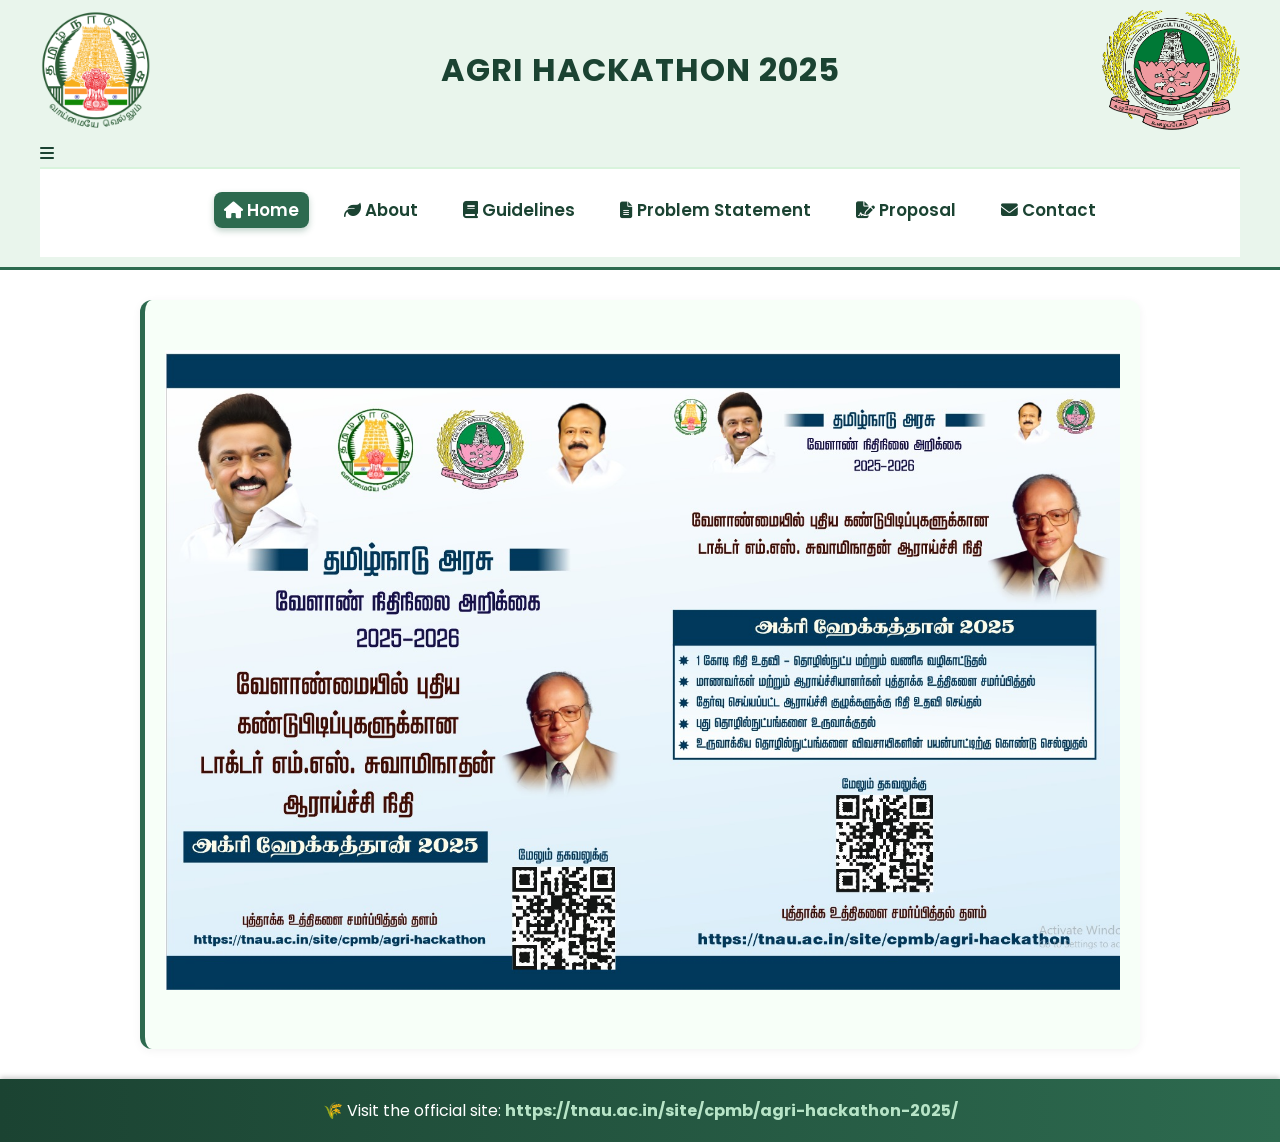
<file: index.html>
<!DOCTYPE html>
<html lang="en">
<head>
  <meta charset="UTF-8">
  <meta name="viewport" content="width=device-width, initial-scale=1.0">
  <title>Home | Agri Hackathon 2025</title>
  <link href="https://fonts.googleapis.com/css2?family=Poppins:wght@400;600;700&display=swap" rel="stylesheet">
  <link rel="stylesheet" href="https://cdnjs.cloudflare.com/ajax/libs/font-awesome/6.5.0/css/all.min.css">
  <link rel="stylesheet" href="style.css">
</head>
<body>
  <header>
    <div class="logo-bar">
      <div class="logo-left"><img src="TN_logo.png" alt="Tamil Nadu Government Logo"></div>
      <div class="logo-title">AGRI HACKATHON 2025</div>
      <div class="logo-right"><img src="tnau-logo.png" alt="Tamil Nadu Agricultural University Logo"></div>
    </div>
    <!-- Hamburger icon (mobile only) -->
<div class="menu-toggle">
  <i class="fa-solid fa-bars"></i>
</div>

<nav>
  <ul id="nav-menu">
        <li><a class="active" href="https://tnau.ac.in/site/cpmb/agri-hackathon-2025/"><i class="fa-solid fa-house"></i> Home</a></li>
        <li><a href="about.html"><i class="fa-solid fa-leaf"></i> About</a></li>
        <li><a href="guidelines.html"><i class="fa-solid fa-book"></i> Guidelines</a></li>
        <li><a href="problem.html"><i class="fa-solid fa-file-lines"></i> Problem Statement</a></li>
        <li><a href="proposal.html"><i class="fa-solid fa-file-signature"></i> Proposal</a></li>
        <li><a href="contact.html"><i class="fa-solid fa-envelope"></i> Contact</a></li>
      </ul>
    </nav>
  </header>

  <section class="section">
    <div class="banner"><img src="Tamil_hackathon.jpg" alt="Agri Hackathon Banner"></div>
  </section>

 <footer>
  🌾 Visit the official site:
  <a href="https://tnau.ac.in/site/cpmb/agri-hackathon-2025/" target="_blank">
    https://tnau.ac.in/site/cpmb/agri-hackathon-2025/
  </a>
</footer>

<!-- ===== JavaScript Section Control ===== -->
<script>
const toggleBtn = document.querySelector(".menu-toggle");
const menu = document.querySelector("#nav-menu");

toggleBtn.addEventListener("click", () => {
  menu.classList.toggle("show");
});
function showSection(id) {
  // Hide all sections
  document.querySelectorAll('.section').forEach(sec => sec.classList.remove('active-section'));
  
  // Show the selected one
  document.getElementById(id).classList.add('active-section');
  
  // Update the active button
  document.querySelectorAll('.nav-btn').forEach(btn => btn.classList.remove('active'));
  event.target.classList.add('active');
  
  // Scroll to top smoothly
  window.scrollTo({ top: 0, behavior: "smooth" });
}
</script>
</body>
</html>
</file>
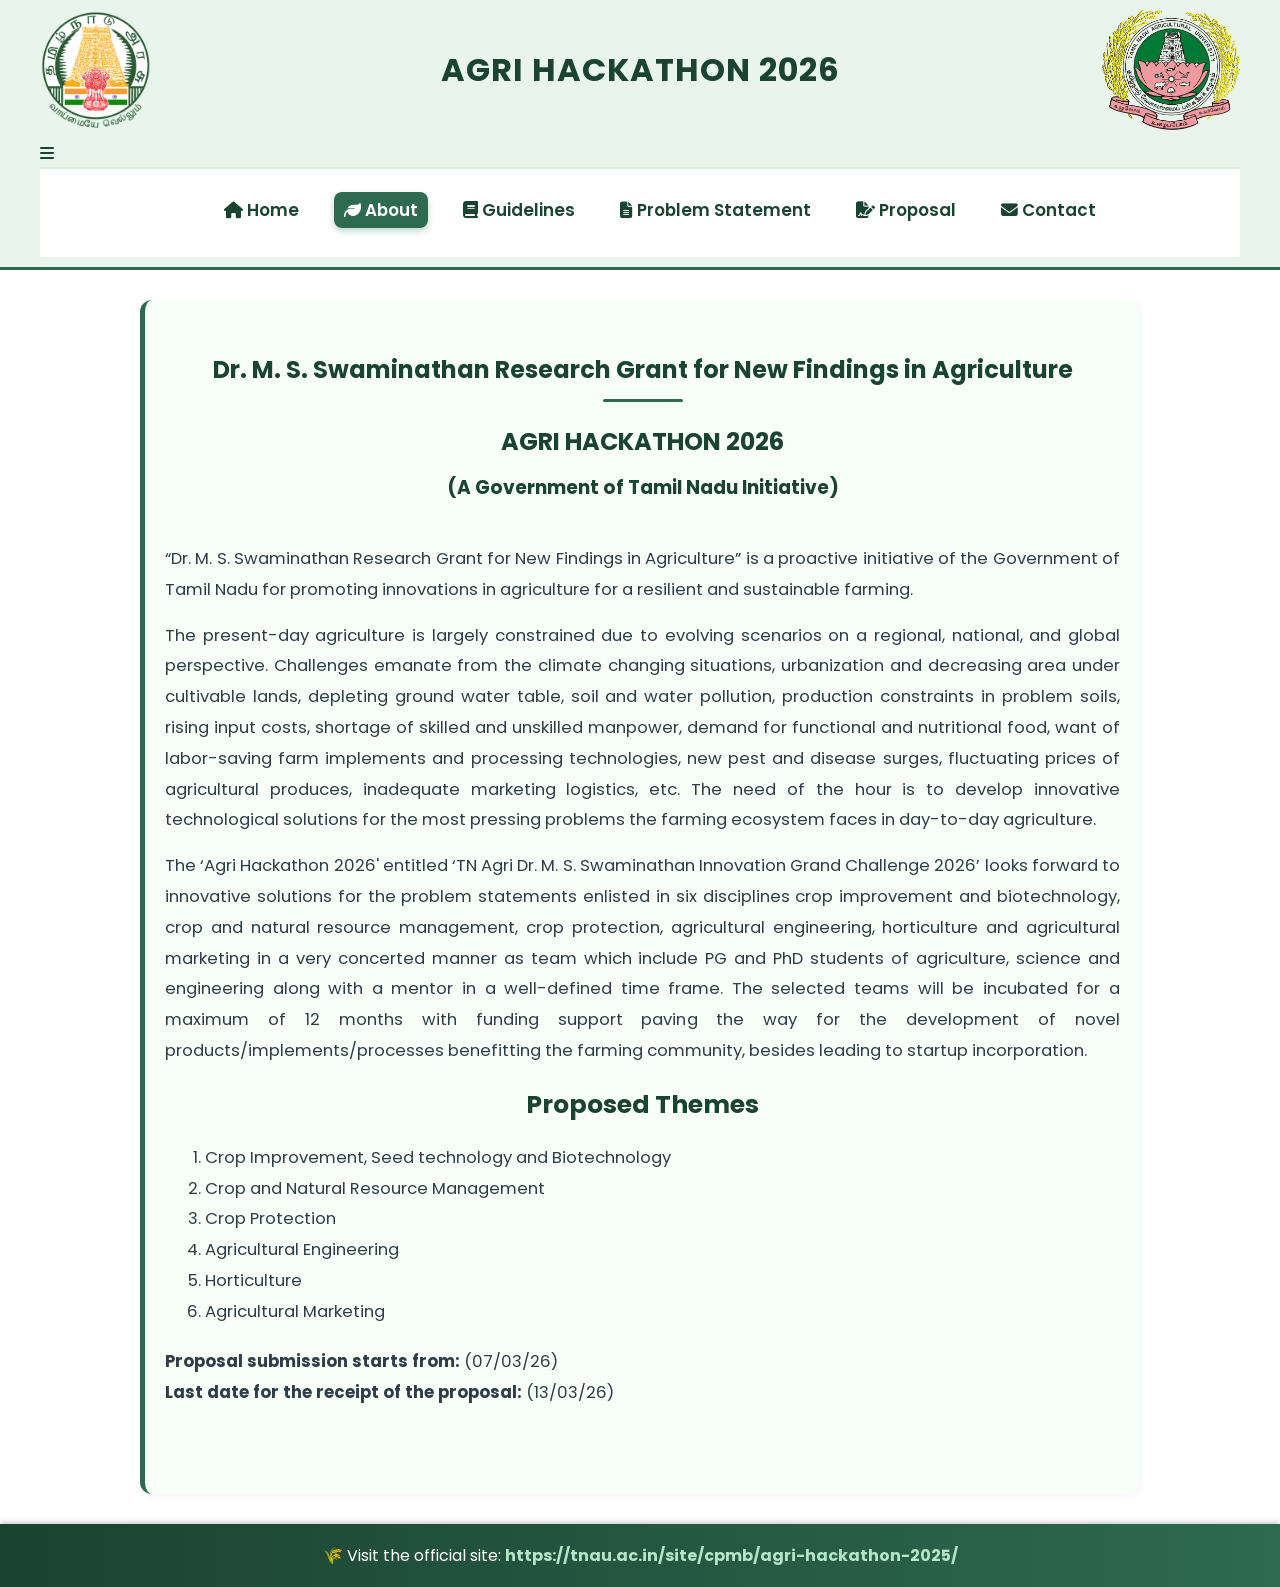
<file: about.html>
<!DOCTYPE html>
<html lang="en">
<head>
  <meta charset="UTF-8">
  <meta name="viewport" content="width=device-width, initial-scale=1.0">
  <title>About | Agri Hackathon 2026</title>
  <link href="https://fonts.googleapis.com/css2?family=Poppins:wght@400;600;700&display=swap" rel="stylesheet">
  <link rel="stylesheet" href="https://cdnjs.cloudflare.com/ajax/libs/font-awesome/6.5.0/css/all.min.css">
  <link rel="stylesheet" href="style.css">
</head>
<body>
  <header>
    <div class="logo-bar">
      <div class="logo-left"><img src="TN_logo.png" alt="Tamil Nadu Government Logo"></div>
      <div class="logo-title">AGRI HACKATHON 2026</div>
      <div class="logo-right"><img src="tnau-logo.png" alt="Tamil Nadu Agricultural University Logo"></div>
    </div>
    <!-- Hamburger icon (mobile only) -->
<div class="menu-toggle">
  <i class="fa-solid fa-bars"></i>
</div>

<nav>
  <ul id="nav-menu">
        <li><a href="https://tnau.ac.in/site/cpmb/agri-hackathon-2025/"><i class="fa-solid fa-house"></i> Home</a></li>
        <li><a class="active" href="about.html"><i class="fa-solid fa-leaf"></i> About</a></li>
        <li><a href="guidelines.html"><i class="fa-solid fa-book"></i> Guidelines</a></li>
        <li><a href="problem.html"><i class="fa-solid fa-file-lines"></i> Problem Statement</a></li>
        <li><a href="proposal.html"><i class="fa-solid fa-file-signature"></i> Proposal</a></li>
        <li><a href="contact.html"><i class="fa-solid fa-envelope"></i> Contact</a></li>
      </ul>
    </nav>
  </header>

  <section class="section">
    <h1>Dr. M. S. Swaminathan Research Grant for New Findings in Agriculture</h1>
    <h2>AGRI HACKATHON 2026</h2>
    <h3>(A Government of Tamil Nadu Initiative)</h3>

    <div class="about-layout">
      <div class="about-text">
    <p>“Dr. M. S. Swaminathan Research Grant for New Findings in Agriculture” is a proactive initiative of the Government of Tamil Nadu for promoting innovations in agriculture for a resilient and sustainable farming.</p>

    <p>The present-day agriculture is largely constrained due to evolving scenarios on a regional, national, and global perspective. Challenges emanate from the climate changing situations, urbanization and decreasing area under cultivable lands, depleting ground water table, soil and water pollution, production constraints in problem soils, rising input costs, shortage of skilled and unskilled manpower, demand for functional and nutritional food, want of labor-saving farm implements and processing technologies, new pest and disease surges, fluctuating prices of agricultural produces, inadequate marketing logistics, etc. The need of the hour is to develop innovative technological solutions for the most pressing problems the farming ecosystem faces in day-to-day agriculture.</p>

    <p>The ‘Agri Hackathon 2026' entitled ‘TN Agri Dr. M. S. Swaminathan Innovation Grand Challenge 2026’ looks forward to innovative solutions for the problem statements enlisted in six disciplines crop improvement and biotechnology, crop and natural resource management, crop protection, agricultural engineering, horticulture and agricultural marketing in a very concerted manner as team which include PG and PhD students of agriculture, science and engineering along with a mentor in a well-defined time frame. The selected teams will be incubated for a maximum of 12 months with funding support paving the way for the development of novel products/implements/processes benefitting the farming community, besides leading to startup incorporation.</p>

    <h2>Proposed Themes</h2>
    <ol>
      <li> Crop Improvement, Seed technology and Biotechnology </li>
      <li> Crop and Natural Resource Management </li>
      <li> Crop Protection </li>
      <li> Agricultural Engineering </li>
      <li> Horticulture </li>
      <li> Agricultural Marketing </li>
    </ol>

    <p>
    <strong>Proposal submission starts from:</strong> (07/03/26)<br>
    <strong>Last date for the receipt of the proposal:</strong> (13/03/26)
    </p>


  </section>

  <footer>
<script>
const toggleBtn = document.querySelector(".menu-toggle");
const menu = document.querySelector("#nav-menu");

toggleBtn.addEventListener("click", () => {
  menu.classList.toggle("show");
});
</script>
    🌾 Visit the official site:
    <a href="https://tnau.ac.in/site/cpmb/agri-hackathon-2025/" target="_blank">
      https://tnau.ac.in/site/cpmb/agri-hackathon-2025/
    </a>
  </footer>
</body>
</html>
</file>
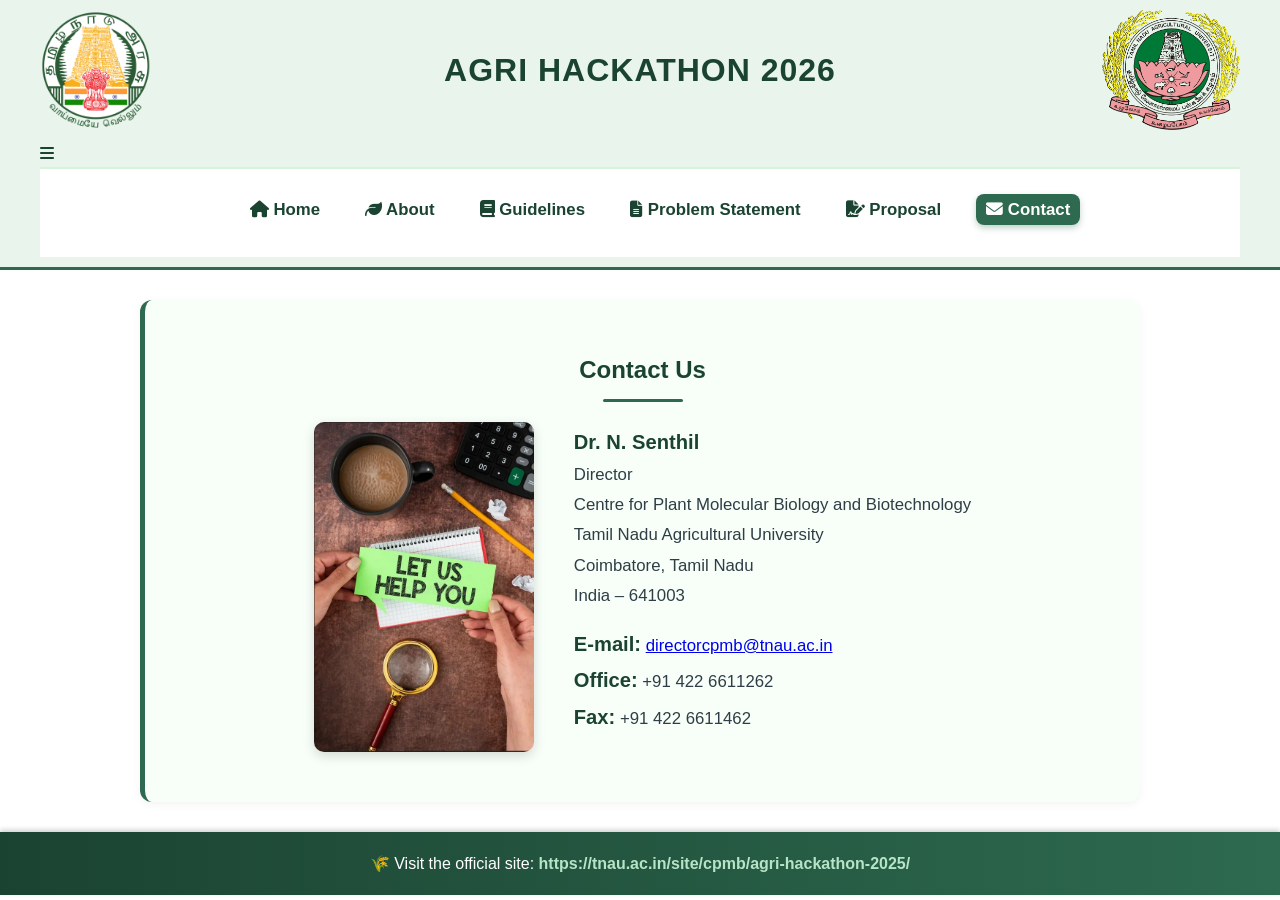
<file: contact.html>
<!DOCTYPE html>
<html lang="en">
<head>
<meta charset="UTF-8">
<meta name="viewport" content="width=device-width, initial-scale=1.0">
<title>Contact | Agri Hackathon 2026</title>

<link rel="stylesheet" href="https://cdnjs.cloudflare.com/ajax/libs/font-awesome/6.5.0/css/all.min.css">
<link rel="stylesheet" href="style.css">

<style>
.contact-container{
display:flex;
justify-content:center;
align-items:center;
gap:40px;
flex-wrap:wrap;
margin-top:20px;
}

.contact-container img{
width:220px;
height:auto;
border-radius:10px;
box-shadow:0 4px 12px rgba(0,0,0,0.15);
}

.contact-details{
font-size:1.05em;
line-height:1.8;
color:#2f3e46;
}

.contact-details strong{
color:#1b4332;
font-size:1.2em;
}
</style>

</head>

<body>

<header>
<div class="logo-bar">
<div class="logo-left"><img src="TN_logo.png"></div>
<div class="logo-title">AGRI HACKATHON 2026</div>
<div class="logo-right"><img src="tnau-logo.png"></div>
</div>

<div class="menu-toggle">
<i class="fa-solid fa-bars"></i>
</div>

<nav>
<ul id="nav-menu">

<li><a href="https://tnau.ac.in/site/cpmb/agri-hackathon-2025/"><i class="fa-solid fa-house"></i> Home</a></li>

<li><a href="about.html"><i class="fa-solid fa-leaf"></i> About</a></li>

<li><a href="guidelines.html"><i class="fa-solid fa-book"></i> Guidelines</a></li>

<li><a href="problem.html"><i class="fa-solid fa-file-lines"></i> Problem Statement</a></li>

<li><a href="proposal.html"><i class="fa-solid fa-file-signature"></i> Proposal</a></li>

<li><a class="active" href="contact.html"><i class="fa-solid fa-envelope"></i> Contact</a></li>

</ul>
</nav>
</header>

<section class="section">

<h1>Contact Us</h1>

<div class="contact-container">

<img src="help_us.jpg" alt="Help Desk Image">

<div class="contact-details">

<p>
<strong>Dr. N. Senthil</strong><br>
Director<br>
Centre for Plant Molecular Biology and Biotechnology<br>
Tamil Nadu Agricultural University<br>
Coimbatore, Tamil Nadu<br>
India – 641003
</p>

<p>
<strong>E-mail:</strong>
<a href="mailto:directorcpmb@tnau.ac.in">directorcpmb@tnau.ac.in</a><br>

<strong>Office:</strong> +91 422 6611262<br>

<strong>Fax:</strong> +91 422 6611462
</p>

</div>
</div>

</section>

<footer>
🌾 Visit the official site:
<a href="https://tnau.ac.in/site/cpmb/agri-hackathon-2025/" target="_blank">
https://tnau.ac.in/site/cpmb/agri-hackathon-2025/
</a>
</footer>

<script>
const toggleBtn=document.querySelector(".menu-toggle");
const menu=document.querySelector("#nav-menu");

toggleBtn.addEventListener("click",()=>{
menu.classList.toggle("show");
});
</script>

</body>
</html>
</file>
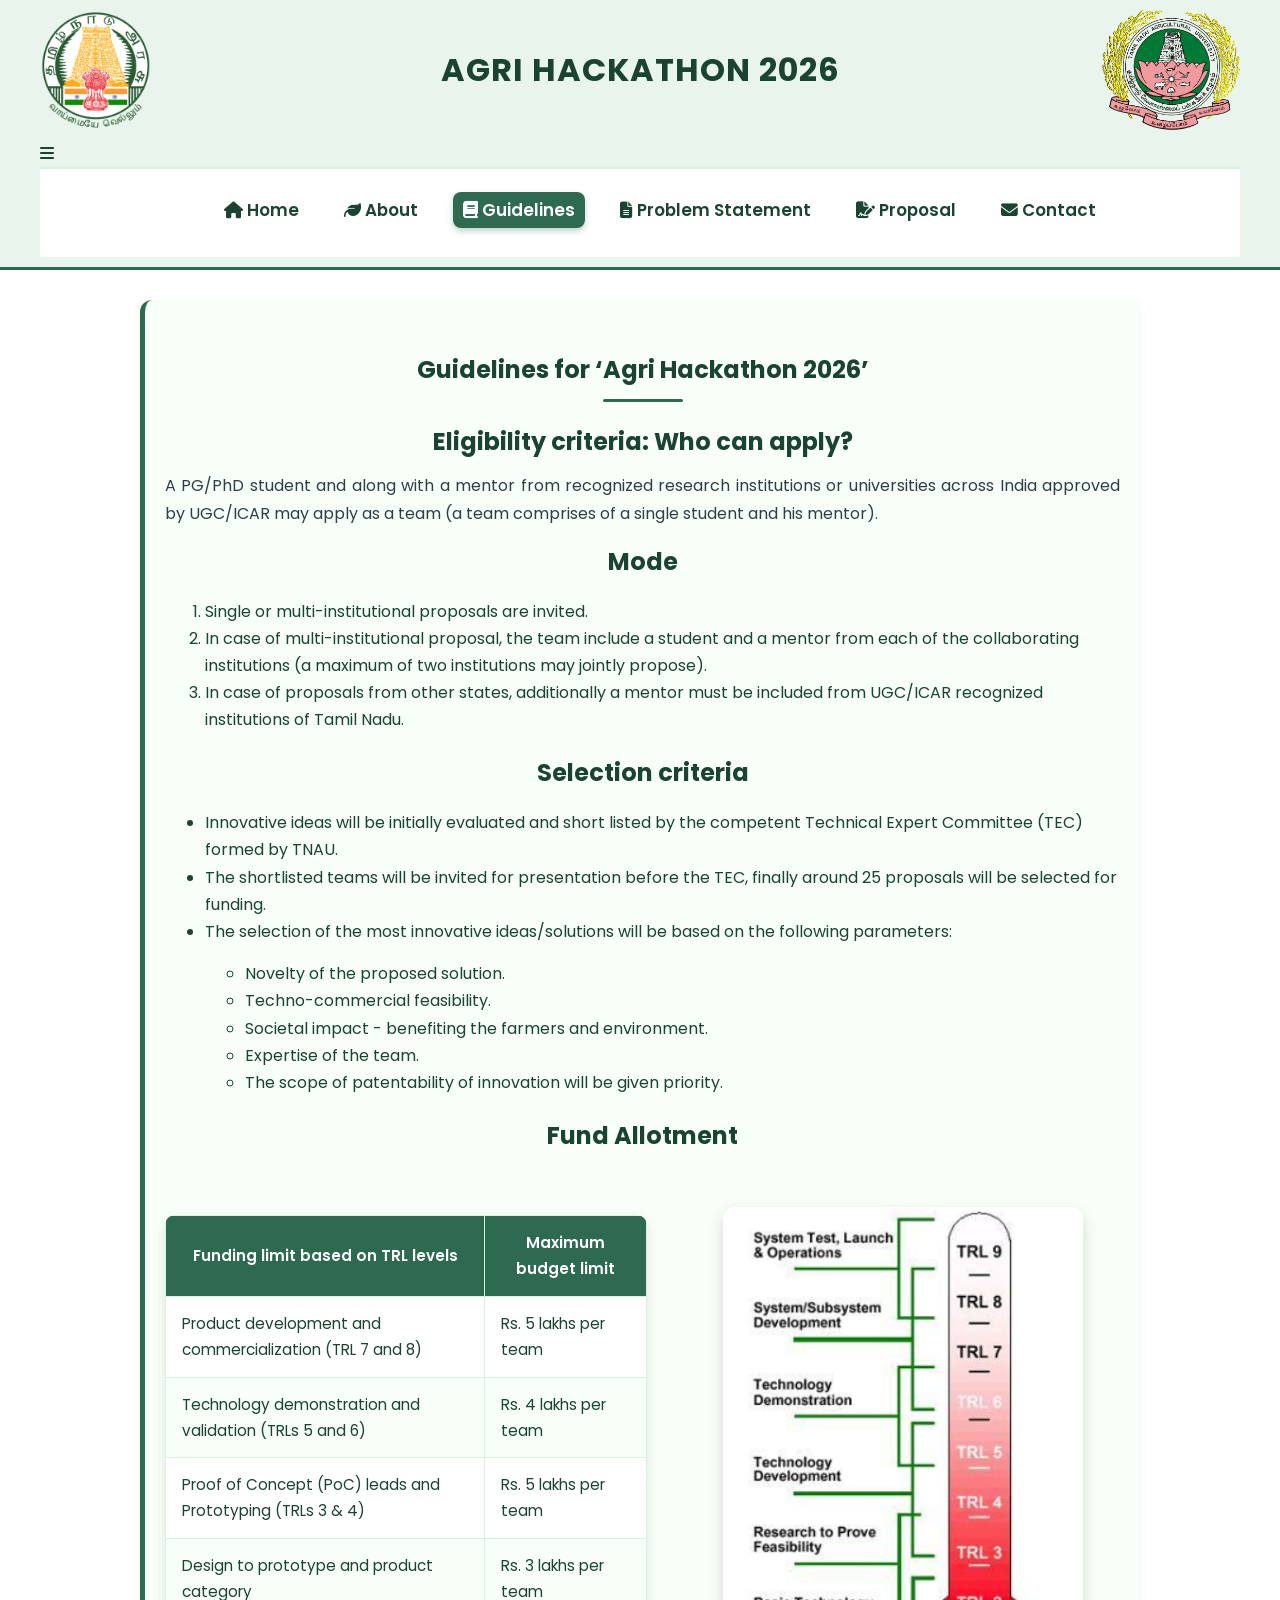
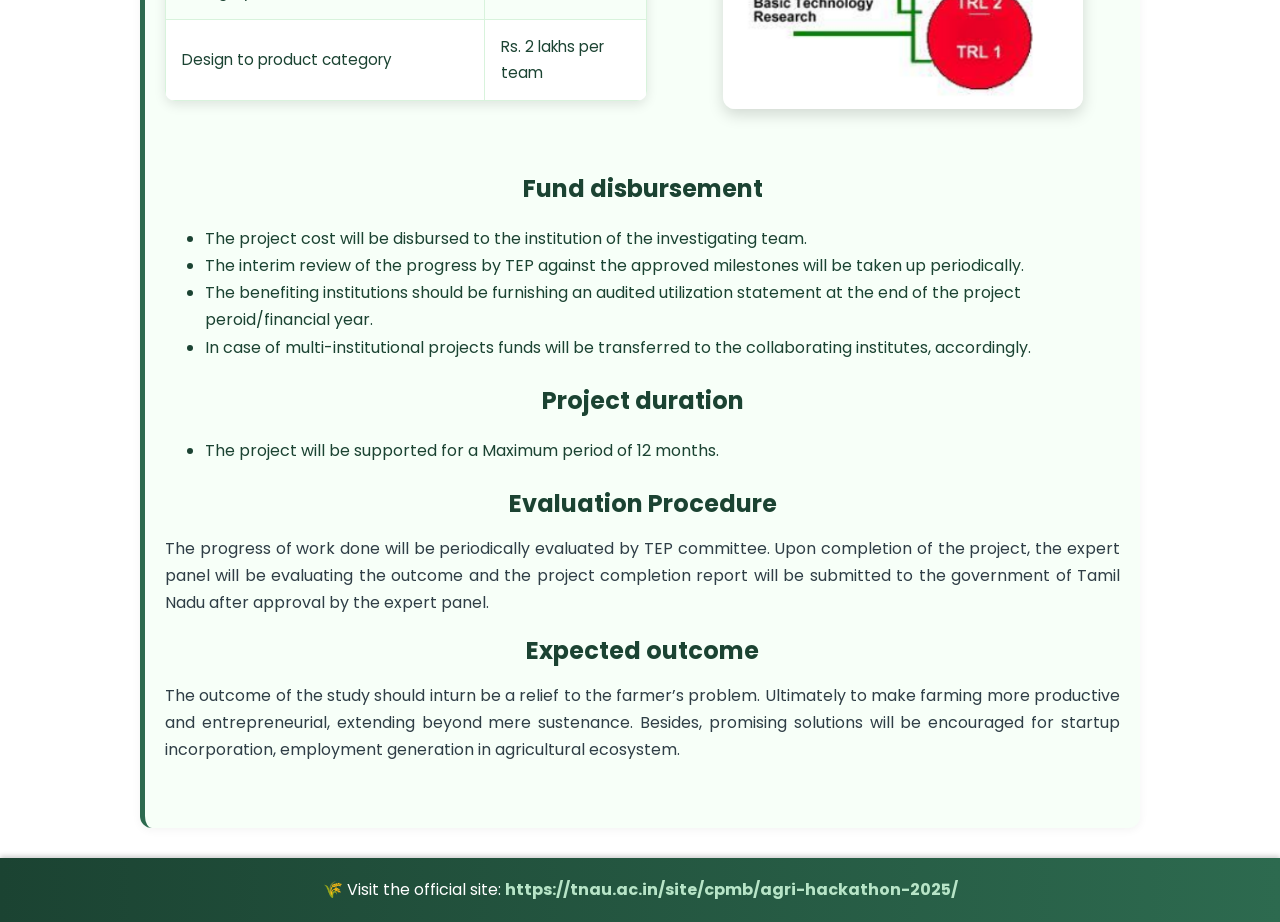
<file: guidelines.html>
<!DOCTYPE html>
<html lang="en">
<head>
  <meta charset="UTF-8">
  <meta name="viewport" content="width=device-width, initial-scale=1.0">
  <title>Guidelines | Agri Hackathon 2026</title>
  <link href="https://fonts.googleapis.com/css2?family=Poppins:wght@400;600;700&display=swap" rel="stylesheet">
  <link rel="stylesheet" href="https://cdnjs.cloudflare.com/ajax/libs/font-awesome/6.5.0/css/all.min.css">
  <link rel="stylesheet" href="style.css">
</head>
<body>
  <header>
    <div class="logo-bar">
      <div class="logo-left"><img src="TN_logo.png" alt="Tamil Nadu Government Logo"></div>
      <div class="logo-title">AGRI HACKATHON 2026</div>
      <div class="logo-right"><img src="tnau-logo.png" alt="Tamil Nadu Agricultural University Logo"></div>
    </div>
    <!-- Hamburger icon (mobile only) -->
<div class="menu-toggle">
  <i class="fa-solid fa-bars"></i>
</div>

<nav>
  <ul id="nav-menu">
        <li><a href="https://tnau.ac.in/site/cpmb/agri-hackathon-2025/"><i class="fa-solid fa-house"></i> Home</a></li>
        <li><a href="about.html"><i class="fa-solid fa-leaf"></i> About</a></li>
        <li><a class="active" href="guidelines.html"><i class="fa-solid fa-book"></i> Guidelines</a></li>
        <li><a href="problem.html"><i class="fa-solid fa-file-lines"></i> Problem Statement</a></li>
        <li><a href="proposal.html"><i class="fa-solid fa-file-signature"></i> Proposal</a></li>
        <li><a href="contact.html"><i class="fa-solid fa-envelope"></i> Contact</a></li>
      </ul>
    </nav>
  </header>

  <section class="section">
    <h1>Guidelines for ‘Agri Hackathon 2026’</h1>

    <h2>Eligibility criteria: Who can apply?</h2>
    <p>A PG/PhD student and along with a mentor from recognized research institutions or universities across India approved by UGC/ICAR may apply as a team (a team comprises of a single student and his mentor).</p>

    <h2>Mode</h2>
    <ol>
      <li>Single or multi-institutional proposals are invited.</li>
      <li>In case of multi-institutional proposal, the team include a student and a mentor from each of the collaborating institutions (a maximum of two institutions may jointly propose).</li>
      <li>In case of proposals from other states, additionally a mentor must be included from UGC/ICAR recognized institutions of Tamil Nadu.</li>
    </ol>

    <h2>Selection criteria</h2>
    <ul>
      <li>Innovative ideas will be initially evaluated and short listed by the competent Technical Expert Committee (TEC) formed by TNAU.</li>
      <li>The shortlisted teams will be invited for presentation before the TEC, finally around 25 proposals will be selected for funding.</li>
      <li>The selection of the most innovative ideas/solutions will be based on the following parameters:</li>
      <ul>
        <li>Novelty of the proposed solution.</li>
        <li>Techno-commercial feasibility.</li>
        <li>Societal impact - benefiting the farmers and environment.</li>
        <li>Expertise of the team.</li>
        <li>The scope of patentability of innovation will be given priority.</li>
      </ul>
    </ul>
<!-- ===== FUND ALLOTMENT ===== -->
<h2>Fund Allotment</h2>

<div class="fund-container">
  <div class="fund-table">
    <table>
      <thead>
        <tr>
          <th>Funding limit based on TRL levels</th>
          <th>Maximum budget limit</th>
        </tr>
      </thead>
      <tbody>
        <tr>
          <td>Product development and commercialization (TRL 7 and 8)</td>
          <td>Rs. 5 lakhs per team</td>
        </tr>
        <tr>
          <td>Technology demonstration and validation (TRLs 5 and 6)</td>
          <td>Rs. 4 lakhs per team</td>
        </tr>
        <tr>
          <td>Proof of Concept (PoC) leads and Prototyping (TRLs 3 & 4)</td>
          <td>Rs. 5 lakhs per team</td>
        </tr>
         <tr>
          <td>Design to prototype and product category </td>
          <td>Rs. 3 lakhs per team</td>
          <tr>
          <td>Design to product category </td>
          <td>Rs. 2 lakhs per team</td>
        </tr>

      </tbody>
    </table>
  </div>

  <div class="fund-image">
    <img src="TRL.png" alt="TRL Levels Chart">
  </div>
</div>


    <h2>Fund disbursement</h2>
    <ul>
      <li>The project cost will be disbursed to the institution of the investigating team.</li>
      <li>The interim review of the progress by TEP against the approved milestones will be taken up periodically.</li>
      <li>The benefiting institutions should be furnishing an audited utilization statement at the end of the project peroid/financial year.</li>
      <li>In case of multi-institutional projects funds will be transferred to the collaborating institutes, accordingly.</li>
    </ul>
  
    <h2>Project duration</h2>
    <ul>
       <li>The project will be supported for a Maximum period of 12 months.</li>
    </ul>

    <h2>Evaluation Procedure</h2>
    <p>The progress of work done will be periodically evaluated by TEP committee. Upon completion of the project, the expert panel will be evaluating the outcome and the project completion report will be submitted to the government of Tamil Nadu after approval by the expert panel.</p>

    <h2>Expected outcome</h2>
    <p>The outcome of the study should inturn be a relief to the farmer’s problem. Ultimately to make farming more productive and entrepreneurial, extending beyond mere sustenance. Besides, promising solutions will be encouraged for startup incorporation, employment generation in agricultural ecosystem.</p>
  </section>

  <footer>
<script>
const toggleBtn = document.querySelector(".menu-toggle");
const menu = document.querySelector("#nav-menu");

toggleBtn.addEventListener("click", () => {
  menu.classList.toggle("show");
});
</script>
    🌾 Visit the official site:
    <a href="https://tnau.ac.in/site/cpmb/agri-hackathon-2025/" target="_blank">
      https://tnau.ac.in/site/cpmb/agri-hackathon-2025/
    </a>
  </footer>
</body>
</html>
</file>
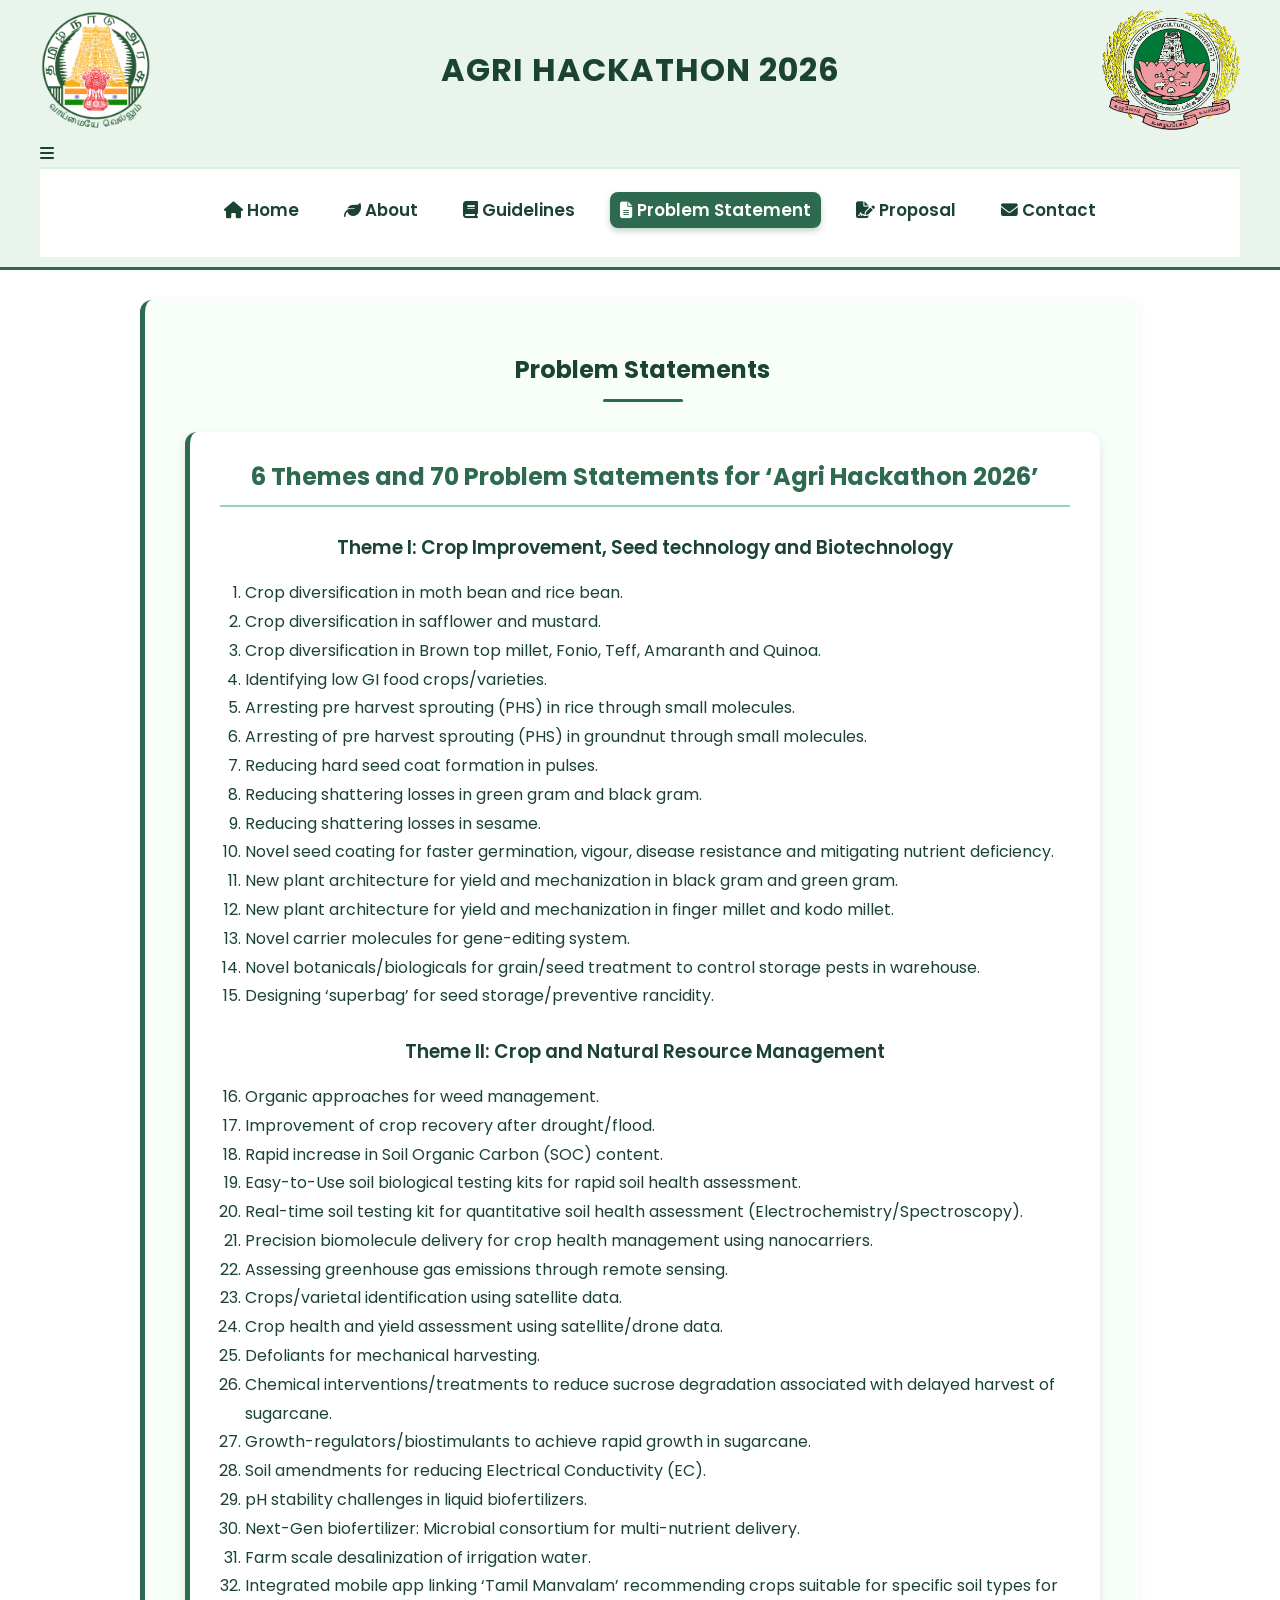
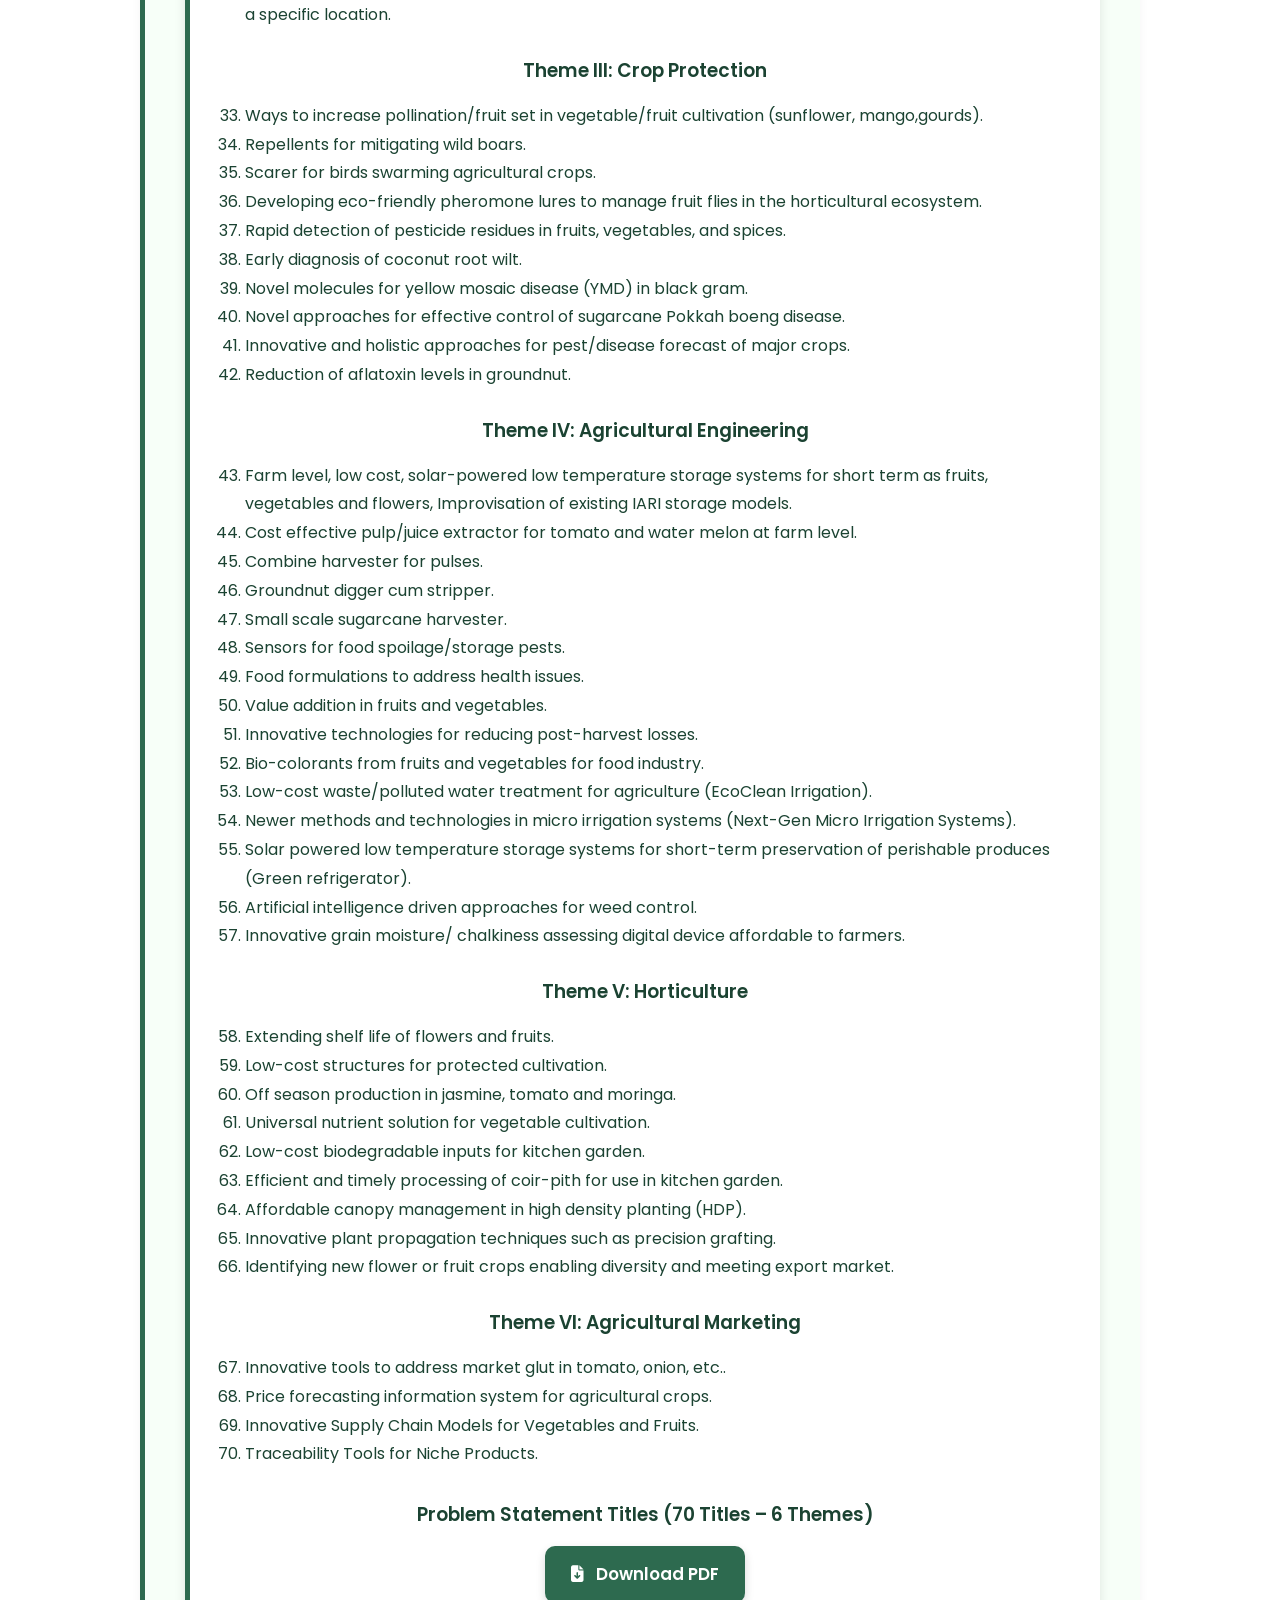
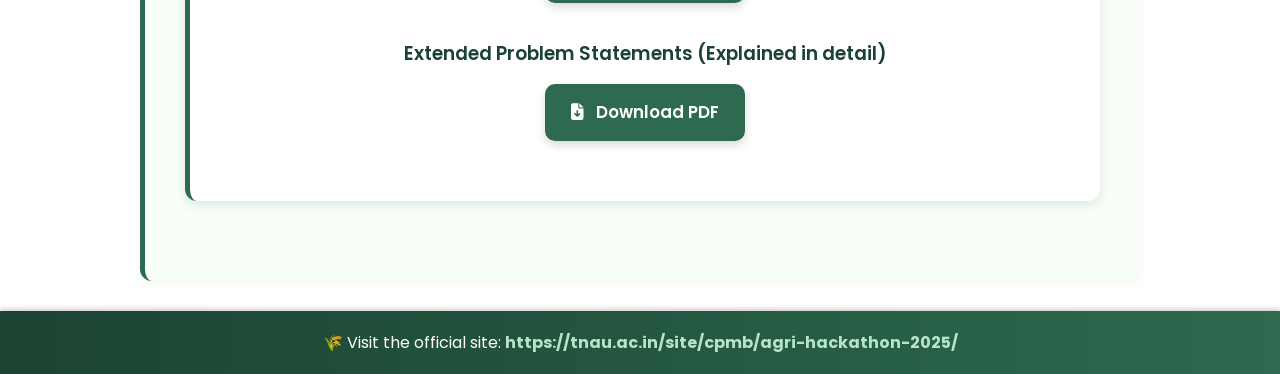
<file: problem.html>
<!DOCTYPE html>
<html lang="en">
<head>
  <meta charset="UTF-8">
  <meta name="viewport" content="width=device-width, initial-scale=1.0">
  <title>Problem Statements | Agri Hackathon 2026</title>
  <link href="https://fonts.googleapis.com/css2?family=Poppins:wght@400;600;700&display=swap" rel="stylesheet">
  <link rel="stylesheet" href="https://cdnjs.cloudflare.com/ajax/libs/font-awesome/6.5.0/css/all.min.css">
  <link rel="stylesheet" href="style.css">
</head>
<body>
  <!-- ===== HEADER ===== -->
  <header>
    <div class="logo-bar">
      <div class="logo-left"><img src="TN_logo.png" alt="Tamil Nadu Government Logo"></div>
      <div class="logo-title">AGRI HACKATHON 2026</div>
      <div class="logo-right"><img src="tnau-logo.png" alt="Tamil Nadu Agricultural University Logo"></div>
    </div>

    <!-- Hamburger icon (mobile only) -->
<div class="menu-toggle">
  <i class="fa-solid fa-bars"></i>
</div>

<nav>
  <ul id="nav-menu">
        <li><a href="https://tnau.ac.in/site/cpmb/agri-hackathon-2025/"><i class="fa-solid fa-house"></i> Home</a></li>
        <li><a href="about.html"><i class="fa-solid fa-leaf"></i> About</a></li>
        <li><a href="guidelines.html"><i class="fa-solid fa-book"></i> Guidelines</a></li>
        <li><a class="active" href="problem.html"><i class="fa-solid fa-file-lines"></i> Problem Statement</a></li>
        <li><a href="proposal.html"><i class="fa-solid fa-file-signature"></i> Proposal</a></li>
        <li><a href="contact.html"><i class="fa-solid fa-envelope"></i> Contact</a></li>
      </ul>
    </nav>
  </header>

  <!-- ===== MAIN CONTENT ===== -->
  <section class="section">
    <h1>Problem Statements</h1>
    <div class="problem-page-container">
      <!-- ENGLISH COLUMN -->
      <div class="problem-column">
        <h2>6 Themes and 70 Problem Statements for ‘Agri Hackathon 2026’</h2>

        <h3>Theme I: Crop Improvement, Seed technology and Biotechnology</h3>
        <ol>
          <li>Crop diversification in moth bean and rice bean.</li>
          <li>Crop diversification in safflower and mustard.</li>
          <li>Crop diversification in Brown top millet, Fonio, Teff, Amaranth and Quinoa.</li>
          <li>Identifying low GI food crops/varieties.</li>
          <li>Arresting pre harvest sprouting (PHS) in rice through small molecules.</li>
          <li>Arresting of pre harvest sprouting (PHS) in groundnut through small molecules.</li>
          <li>Reducing hard seed coat formation in pulses.</li>
          <li>Reducing shattering losses in green gram and black gram.</li>
          <li>Reducing shattering losses in sesame.</li>
          <li>Novel seed coating for faster germination, vigour, disease resistance and mitigating nutrient deficiency.</li>
          <li>New plant architecture for yield and mechanization in black gram and green gram.</li>
          <li>New plant architecture for yield and mechanization in finger millet and kodo millet.</li>
          <li>Novel carrier molecules for gene-editing system.</li>
          <li>Novel botanicals/biologicals for grain/seed treatment to control storage pests in warehouse.</li>
          <li>Designing ‘superbag’ for seed storage/preventive rancidity.</li>
        </ol>

        <h3>Theme II: Crop and Natural Resource Management</h3>
        <ol start="16">
          <li>Organic approaches for weed management.</li>
          <li>Improvement of crop recovery after drought/flood.</li>
          <li>Rapid increase in Soil Organic Carbon (SOC) content.</li>
          <li>Easy-to-Use soil biological testing kits for rapid soil health assessment.</li>
          <li>Real-time soil testing kit for quantitative soil health assessment (Electrochemistry/Spectroscopy).</li>
          <li>Precision biomolecule delivery for crop health management using nanocarriers.</li>
          <li>Assessing greenhouse gas emissions through remote sensing.</li>
          <li>Crops/varietal identification using satellite data.</li>
          <li>Crop health and yield assessment using satellite/drone data.</li>
          <li>Defoliants for mechanical harvesting.</li>
          <li>Chemical interventions/treatments to reduce sucrose degradation associated with delayed harvest of sugarcane.</li>
          <li>Growth-regulators/biostimulants to achieve rapid growth in sugarcane.</li>
          <li>Soil amendments for reducing Electrical Conductivity (EC).</li>
          <li>pH stability challenges in liquid biofertilizers.</li>
          <li>Next-Gen biofertilizer: Microbial consortium for multi-nutrient delivery.</li>
          <li>Farm scale desalinization of irrigation water.</li>
          <li>Integrated mobile app linking ‘Tamil Manvalam’ recommending crops suitable for specific soil types for a specific location.</li>

        </ol>

        <h3>Theme III: Crop Protection</h3>
        <ol start="33">
          <li>Ways to increase pollination/fruit set in vegetable/fruit cultivation (sunflower, mango,gourds).</li>
          <li>Repellents for mitigating wild boars.</li>
          <li>Scarer for birds swarming agricultural crops.</li>
          <li>Developing eco-friendly pheromone lures to manage fruit flies in the horticultural ecosystem.</li>
          <li>Rapid detection of pesticide residues in fruits, vegetables, and spices.</li>
          <li>Early diagnosis of coconut root wilt.</li>
          <li>Novel molecules for yellow mosaic disease (YMD) in black gram.</li>
          <li>Novel approaches for effective control of sugarcane Pokkah boeng disease.</li>
          <li>Innovative and holistic approaches for pest/disease forecast of major crops.</li>
          <li>Reduction of aflatoxin levels in groundnut.</li>

        </ol>

        <h3>Theme IV: Agricultural Engineering</h3>
        <ol start="43">
          <li>Farm level, low cost, solar-powered low temperature storage systems for short term as fruits, vegetables and flowers, Improvisation of existing IARI storage models.</li>
          <li>Cost effective pulp/juice extractor for tomato and water melon at farm level.</li>
          <li>Combine harvester for pulses.</li>
          <li>Groundnut digger cum stripper.</li>
          <li>Small scale sugarcane harvester.</li>
          <li>Sensors for food spoilage/storage pests.</li>
          <li>Food formulations to address health issues.</li>
          <li>Value addition in fruits and vegetables.</li>
          <li>Innovative technologies for reducing post-harvest losses.</li>
          <li>Bio-colorants from fruits and vegetables for food industry.</li>
          <li>Low-cost waste/polluted water treatment for agriculture (EcoClean Irrigation).</li>
          <li>Newer methods and technologies in micro irrigation systems (Next-Gen Micro
Irrigation Systems).</li>
          <li>Solar powered low temperature storage systems for short-term preservation of
perishable produces (Green refrigerator).</li>
          <li>Artificial intelligence driven approaches for weed control.</li>
          <li>Innovative grain moisture/ chalkiness assessing digital device affordable to farmers.</li>
        </ol>

        <h3>Theme V: Horticulture</h3>
        <ol start="58">
          <li>Extending shelf life of flowers and fruits.</li>
          <li>Low-cost structures for protected cultivation.</li>
          <li>Off season production in jasmine, tomato and moringa.</li>
          <li>Universal nutrient solution for vegetable cultivation.</li>
          <li>Low-cost biodegradable inputs for kitchen garden.</li>
          <li>Efficient and timely processing of coir-pith for use in kitchen garden.</li>
          <li>Affordable canopy management in high density planting (HDP).</li>
          <li>Innovative plant propagation techniques such as precision grafting.</li>
          <li>Identifying new flower or fruit crops enabling diversity and meeting export market.</li>
        </ol>

        <h3>Theme VI: Agricultural Marketing</h3>
        <ol start="67">
          <li>Innovative tools to address market glut in tomato, onion, etc..</li>
          <li>Price forecasting information system for agricultural crops.</li>
          <li>Innovative Supply Chain Models for Vegetables and Fruits.</li>
          <li>Traceability Tools for Niche Products.</li>
        </ol>

        <div class="download-section">

  <div class="download-item">
    <h3>Problem Statement Titles (70 Titles – 6 Themes)</h3>
    <a href="Agri hackathon 70 titles 6 themes.pdf" download class="btn-download">
      <i class="fa-solid fa-file-arrow-down"></i> Download PDF
    </a>
  </div>

  <div class="download-item">
    <h3>Extended Problem Statements (Explained in detail) </h3>
    <a href="Extended Problem Statements.pdf" download class="btn-download">
      <i class="fa-solid fa-file-arrow-down"></i> Download PDF
    </a>
  </div>

</div>

     
      </div>
    </div>
  </section>

  <footer>
<script>
const toggleBtn = document.querySelector(".menu-toggle");
const menu = document.querySelector("#nav-menu");

toggleBtn.addEventListener("click", () => {
  menu.classList.toggle("show");
});
</script>
    🌾 Visit the official site:
    <a href="https://tnau.ac.in/site/cpmb/agri-hackathon-2025/" target="_blank">
      https://tnau.ac.in/site/cpmb/agri-hackathon-2025/
    </a>
  </footer>
</body>
</html>
</file>
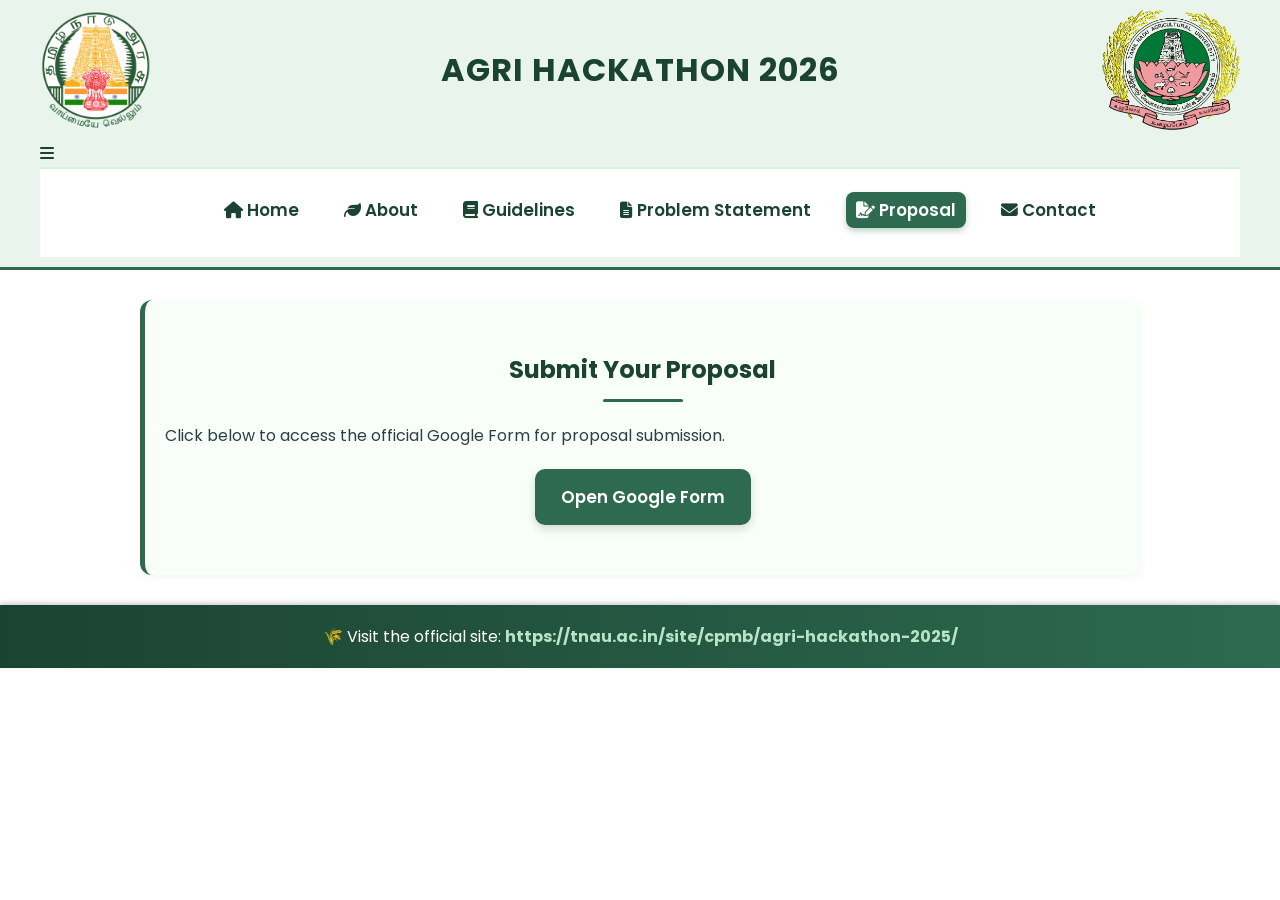
<file: proposal.html>
<!DOCTYPE html>
<html lang="en">
<head>
  <meta charset="UTF-8">
  <meta name="viewport" content="width=device-width, initial-scale=1.0">
  <title>Proposal | Agri Hackathon 2026</title>
  <link href="https://fonts.googleapis.com/css2?family=Poppins:wght@400;600;700&display=swap" rel="stylesheet">
  <link rel="stylesheet" href="https://cdnjs.cloudflare.com/ajax/libs/font-awesome/6.5.0/css/all.min.css">
  <link rel="stylesheet" href="style.css">
</head>
<body>
  <header>
    <div class="logo-bar">
      <div class="logo-left"><img src="TN_logo.png" alt="Tamil Nadu Government Logo"></div>
      <div class="logo-title">AGRI HACKATHON 2026</div>
      <div class="logo-right"><img src="tnau-logo.png" alt="Tamil Nadu Agricultural University Logo"></div>
    </div>
    <!-- Hamburger icon (mobile only) -->
<div class="menu-toggle">
  <i class="fa-solid fa-bars"></i>
</div>

<nav>
  <ul id="nav-menu">
        <li><a href="https://tnau.ac.in/site/cpmb/agri-hackathon-2025/"><i class="fa-solid fa-house"></i> Home</a></li>
        <li><a href="about.html"><i class="fa-solid fa-leaf"></i> About</a></li>
        <li><a href="guidelines.html"><i class="fa-solid fa-book"></i> Guidelines</a></li>
        <li><a href="problem.html"><i class="fa-solid fa-file-lines"></i> Problem Statement</a></li>
        <li><a class="active" href="proposal.html"><i class="fa-solid fa-file-signature"></i> Proposal</a></li>
        <li><a href="contact.html"><i class="fa-solid fa-envelope"></i> Contact</a></li>
      </ul>
    </nav>
  </header>

  <section class="section">
    <h1>Submit Your Proposal</h1>
    <p>Click below to access the official Google Form for proposal submission.</p>
    <div style="text-align:center;margin-top:20px;">
      <a href="https://docs.google.com/forms/d/e/1FAIpQLSfI1zSrijSaN373qkbeIHh1Zeqbh7bpZSNA8i8kLNThGKEv8w/viewform?usp=preview"
         target="_blank" class="btn-download">Open Google Form</a>
    </div>
  </section>

  <footer>
<script>
const toggleBtn = document.querySelector(".menu-toggle");
const menu = document.querySelector("#nav-menu");

toggleBtn.addEventListener("click", () => {
  menu.classList.toggle("show");
});
</script>
    🌾 Visit the official site:
    <a href="https://tnau.ac.in/site/cpmb/agri-hackathon-2025/" target="_blank">
      https://tnau.ac.in/site/cpmb/agri-hackathon-2025/
    </a>
  </footer>
</body>
</html>
</file>
<file: style.css>
* {
  margin: 0;
  padding: 0;
  box-sizing: border-box;
  font-family: "Poppins", sans-serif;
}

body {
  background: #fff;
  color: #1b4332;
  line-height: 1.7;
  opacity: 0;
  animation: fadeInBody .8s ease-in forwards;
}

@keyframes fadeInBody {
  to {opacity: 1;}
}

/* ===== HEADER ===== */
header {
  background: #e9f5ec;
  border-bottom: 3px solid #2d6a4f;
  padding: 10px 40px;
}

.logo-bar {
  display: flex;
  justify-content: space-between;
  align-items: center;
  flex-wrap: nowrap;
  margin-bottom: 10px;
}

.logo-bar img {
  height: 120px;
  width: auto;
  object-fit: contain;
  transition: transform .3s, box-shadow .3s;
}

.logo-bar img:hover {
  transform: scale(1.08);
  box-shadow: 0 4px 8px rgba(0,0,0,.2);
}

.logo-left {flex:1; display:flex; justify-content:flex-start;}
.logo-right {flex:1; display:flex; justify-content:flex-end;}

.logo-title {
  flex: 2;
  text-align: center;
  font-size: 2rem;
  font-weight: 700;
  color: #1b4332;
  letter-spacing: 1px;
}

/* ===== Navbar ===== */
nav {
  background: #fff;
  border-top: 2px solid #d8f3dc;
  padding: 12px 0;
  text-align: center;
}

nav ul {
  list-style: none;
  display: flex;
  justify-content: center;
  flex-wrap: wrap;
  gap: 25px;
}

nav ul li a {
  text-decoration: none;
  color: #1b4332;
  font-weight: 600;
  font-size: 1.05em;
  transition: .3s;
  border-radius: 8px;
  padding: 6px 10px;
}

nav ul li a:hover,
nav ul li a.active {
  color: #fff;
  background: #2d6a4f;
  box-shadow: 0 3px 6px rgba(45,106,79,.3);
}

/* ===== Banner ===== */
.banner img {
  width: 100%;
  height: auto;
  max-height: 90vh;
  object-fit: cover;
  animation: slowZoom 15s ease-in-out infinite alternate;
}

@keyframes slowZoom {
  from {transform: scale(1);}
  to {transform: scale(1.05);}
}

/* ===== Section ===== */
.section {
  padding: 50px 20px;
  max-width: 1000px;
  margin: 30px auto;
  background: #f7fff8;
  border-left: 5px solid #2d6a4f;
  border-radius: 12px;
  box-shadow: 0 2px 10px rgba(0,0,0,.05);
  animation: fadeUp .6s ease;
}

@keyframes fadeUp {
  from {opacity: 0; transform: translateY(20px);}
  to {opacity: 1; transform: translateY(0);}
}

h1, h2, h3 {
  text-align: center;
  color: #1b4332;
  margin-bottom: 10px;
}

h1::after {
  content: "";
  display: block;
  width: 80px;
  height: 3px;
  background: #2d6a4f;
  margin: 8px auto 20px;
  border-radius: 2px;
}

ul, ol {margin: 15px 0 20px 40px;}
p {margin-bottom: 15px; text-align: justify; color: #2f3e46;}

/* ===== ABOUT PAGE: BANNER + TEXT LAYOUT ===== */

.about-layout {
  display: flex;
  justify-content: center;
  align-items: flex-start;
  gap: 50px;
  margin: 40px auto 20px;
  flex-wrap: wrap;
}

/* Banner block – left on desktop */
.about-banner {
  flex: 1;
  text-align: center;
  margin: 10px 0;
}

.about-banner img {
  width: 100%;
  max-width: 480px;            /* slightly bigger banner */
  border-radius: 14px;
  box-shadow: 0 8px 24px rgba(0,0,0,0.22);
  border: 4px solid #d8f3dc;   /* soft green frame */
  transition: transform 0.45s ease, box-shadow 0.45s ease;
  image-rendering: -webkit-optimize-contrast;
}

.about-banner img:hover {
  transform: scale(1.06);
  box-shadow: 0 12px 28px rgba(0,0,0,0.28);
}

/* Text block – right on desktop */
.about-text {
  flex: 1.2;
  min-width: 320px;
  text-align: justify;
  color: #2f3e46;
  font-size: 1.04em;
  line-height: 1.85;
}

/* ===== MOBILE BEHAVIOUR ===== */
/* On mobile: banner first, text below */
@media (max-width: 768px) {
  .about-layout {
    flex-direction: column;
    align-items: center;
    gap: 20px;
  }

  .about-banner {
    order: 1;              /* show image first */
  }

  .about-text {
    order: 2;              /* text comes after banner */
    padding: 0 8px;
  }

  .about-banner img {
    max-width: 95%;
    border-radius: 12px;
  }
}

/* Stack text + image for mobile view */
@media (max-width: 768px) {
  .about-layout {
    flex-direction: column;
    align-items: center;
  }
  .about-banner img {
    max-width: 90%;
    margin-top: 20px;
  }
}

/* ===== FUND ALLOTMENT SECTION (Improved Alignment & Spacing) ===== */
.fund-container {
  display: flex;
  align-items: stretch; /* makes table and image same height */
  justify-content: space-between;
  flex-wrap: wrap;
  gap: 40px;
  margin-top: 50px;
  margin-bottom: 60px; /* adds nice gap before next section */
}

.fund-table {
  flex: 1;
  min-width: 340px;
  display: flex;
  flex-direction: column;
  justify-content: center;
}

.fund-table table {
  width: 100%;
  border-collapse: collapse;
  background: #ffffff;
  box-shadow: 0 4px 12px rgba(0,0,0,0.1);
  border-radius: 10px;
  overflow: hidden;
}

.fund-table th, .fund-table td {
  border: 1px solid #d8f3dc;
  padding: 14px 16px;
  text-align: left;
  font-size: 0.95em;
  color: #1b4332;
}

.fund-table th {
  background: #2d6a4f;
  color: #fff;
  text-align: center;
  font-weight: 600;
}

.fund-table tr:nth-child(even) {
  background: #f7fff8;
}

/* Right image block */
.fund-image {
  flex: 0.9;
  display: flex;
  justify-content: center;
  align-items: center;
}

.fund-image img {
  width: 100%;
  max-width: 360px;  /* slightly bigger for balance */
  height: auto;
  border-radius: 12px;
  box-shadow: 0 6px 15px rgba(0,0,0,0.15);
  transition: transform 0.4s ease, box-shadow 0.4s ease;
}

.fund-image img:hover {
  transform: scale(1.05);
  box-shadow: 0 8px 20px rgba(0,0,0,0.2);
}

/* Responsive layout for mobile */
@media (max-width: 768px) {
  .fund-container {
    flex-direction: column;
    align-items: center;
    margin-bottom: 40px;
  }

  .fund-table, .fund-image {
    width: 100%;
    text-align: center;
  }

  .fund-image img {
    max-width: 80%;
    margin-top: 20px;
  }
}

/* ===== Problem Statements ===== */
.problem-page-container {
  display: flex;
  justify-content: center;
  align-items: flex-start;
  gap: 30px;
  flex-wrap: wrap;
  max-width: 1200px;
  margin: 30px auto;
  padding: 0 20px;
}

.problem-column {
  flex: 1;
  min-width: 380px;
  background: #ffffff;
  border-radius: 12px;
  padding: 25px 30px;
  box-shadow: 0 4px 12px rgba(0,0,0,0.1);
  border-left: 5px solid #2d6a4f;
  transition: transform 0.3s ease;
}

.problem-column:hover {transform: translateY(-5px);}

.problem-column h2 {
  text-align: center;
  color: #2d6a4f;
  border-bottom: 2px solid #95d5b2;
  padding-bottom: 8px;
  margin-bottom: 20px;
}

.problem-column h3 {
  color: #1b4332;
  margin-top: 25px;
  font-weight: 600;
}

.problem-column ol {
  margin-left: 25px;
  line-height: 1.8;
}

.btn-download {
  background: #2d6a4f;
  color: #fff;
  padding: 12px 22px;
  border-radius: 8px;
  text-decoration: none;
  font-weight: 600;
  transition: .3s;
  display: inline-block;
}

.btn-download:hover {
  background: #1b4332;
  transform: scale(1.08);
}

/* ===== FOOTER ===== */
footer {
  background: linear-gradient(90deg,#1b4332,#2d6a4f);
  color: #fff;
  text-align: center;
  padding: 18px 10px;
  box-shadow: 0 -2px 5px rgba(0,0,0,.2);
}

footer a {
  color: #b7e4c7;
  font-weight: bold;
  text-decoration: none;
  transition: .3s;
}

footer a:hover {
  color: #95d5b2;
  text-decoration: underline;
}


/* ===== HAMBURGER MENU ===== */

/* ===== CLEAN MOBILE HEADER ===== */
@media (max-width:768px){

header{
padding:10px 15px;
position:relative;
}

/* keep logos left/right */
.logo-bar{
flex-direction:row;
justify-content:space-between;
align-items:center;
}

/* smaller logos */
.logo-bar img{
height:60px;
}

/* center title */
.logo-title{
flex:1;
font-size:1.2rem;
text-align:center;
}

/* hamburger button */
.menu-toggle{
display:block;
position:absolute;
right:20px;
top:80px;
font-size:26px;
cursor:pointer;
color:#1b4332;
}

/* remove nav border */
nav{
border-top:none;
}

/* hide menu */
nav ul{
display:none;
flex-direction:column;
gap:12px;
background:white;
padding:20px;
margin:10px;
border-radius:10px;
box-shadow:0 4px 10px rgba(0,0,0,0.1);
}

/* show menu */
nav ul.show{
display:flex;
}

/* menu links */
nav ul li a{
display:flex;
align-items:center;
gap:10px;
padding:10px;
font-size:1rem;
}

/* responsive layout fixes */
.fund-container{
flex-direction:column;
}

.problem-page-container{
flex-direction:column;
}

.problem-column{
min-width:100%;
}

.about-layout{
flex-direction:column;
align-items:center;
}

.about-banner img{
max-width:90%;
}

}
/* Download section styling */

.download-section{
text-align:center;
margin-top:30px;
}

.download-item{
margin-bottom:35px;
}

.download-item h3{
margin-bottom:15px;
color:#1b4332;
font-weight:600;
}

.btn-download{
display:inline-block;
background:#2d6a4f;
color:white;
padding:14px 26px;
border-radius:10px;
text-decoration:none;
font-weight:600;
font-size:1.05rem;
transition:all .3s ease;
box-shadow:0 4px 10px rgba(0,0,0,0.15);
}

.btn-download i{
margin-right:8px;
}

.btn-download:hover{
background:#1b4332;
transform:translateY(-3px);
box-shadow:0 6px 15px rgba(0,0,0,0.25);
}
</file>
